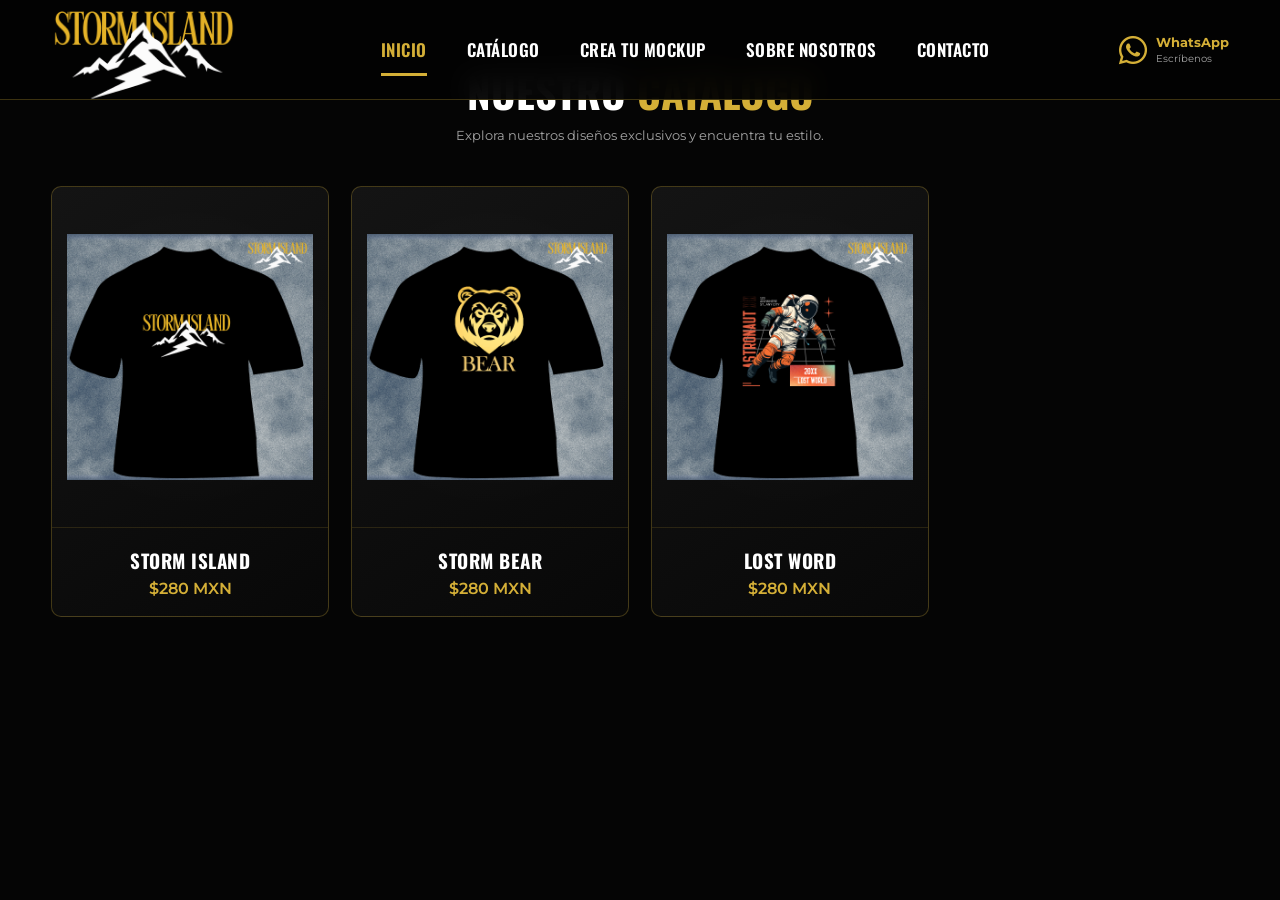
<file: catalogo.html>
<!DOCTYPE html>
<html lang="es">

<head>

    <meta charset="UTF-8">

    <meta name="viewport" content="width=device-width, initial-scale=1.0">

    <meta
        name="description"
        content="Storm Island - Diseños que dejan huella."
    >

    <title>Storm Island | Diseños que dejan huella</title>


    <!-- FUENTES -->

    <link rel="preconnect" href="https://fonts.googleapis.com">

    <link rel="preconnect" href="https://fonts.gstatic.com" crossorigin>

    <link
        href="https://fonts.googleapis.com/css2?family=Montserrat:wght@400;500;600;700&family=Oswald:wght@400;500;600;700&display=swap"
        rel="stylesheet"
    >


    <!-- ICONOS -->

    <link
        rel="stylesheet"
        href="https://cdnjs.cloudflare.com/ajax/libs/font-awesome/6.5.2/css/all.min.css"
    >


    <!-- ESTILOS -->

    <link rel="stylesheet" href="style.css">
  <!-- =====================================================
         HEADER
    ====================================================== -->

    <header class="header">

        <div class="header-container">


            <!-- LOGO -->

            <a
                href="index.html"
                class="logo"
            >

                <img
                    src="logo-storm-island.png"
                    alt="Storm Island"
                >

            </a>



            <!-- MENU -->

            <nav class="nav">

                <a
                    href="index.html"
                    class="nav-link active"
                >
                    Inicio
                </a>


                <a
                    href="catalogo.html"
                    class="nav-link"
                >
                    Catálogo
                </a>


                <a
                    href="mockup.html"
                    class="nav-link"
                >
                    Crea tu Mockup
                </a>


                <a
                    href="nosotros.html"
                    class="nav-link"
                >
                    Sobre Nosotros
                </a>


                <a
                    href="contacto.html"
                    class="nav-link"
                >
                    Contacto
                </a>

            </nav>



            <!-- WHATSAPP -->

            <a
                href="https://wa.me/52888281017352"
                class="whatsapp-header"
                target="_blank"
                rel="noopener noreferrer"
            >

                <i class="fa-brands fa-whatsapp"></i>

                <span>

                    <strong>WhatsApp</strong>

                    <small>Escríbenos</small>

                </span>

            </a>



            <!-- MENU MOVIL -->

            <button
                class="menu-toggle"
                id="menuToggle"
                aria-label="Abrir menú"
            >

                <i class="fa-solid fa-bars"></i>

            </button>


        </div>

    </header>



</head>


<body>
   
  <!-- =====================================
                     CATALOGO
                ====================================== -->

 <div>   
<div>
     </div>
                <section
                    class="catalog-section"
                    id="catalogo"
                >

                    <div class="section-header">

                        <h2>
                            NUESTRO
                            <span>CATÁLOGO</span>
                        </h2>

                        <p>
                            Explora nuestros diseños exclusivos
                            y encuentra tu estilo.
                        </p>

                    </div>


                    <!-- PRODUCTOS -->

                    <div
                        class="catalog-grid"
                        id="catalogGrid"
                    >


                        <!-- PRODUCTO 1 -->

                        <article
                            class="product-card"
                            data-product="Rayo Island"
                        >

                            <div class="product-image">

                                <img
                                    src="storm island.png"
                                    alt="Playera Storm Island"
                                >

                            </div>


                            <div class="product-info">

                                <h3>
                                    STORM ISLAND
                                </h3>

                                <p class="price">
                                    $280 MXN
                                </p>

                            </div>

                        </article>



                        <!-- PRODUCTO 2 -->

                        <article
                            class="product-card"
                            data-product="Storm Bear"
                        >

                            <div class="product-image">

                                <img
                                    src="bear.png"
                                    alt="Playera Storm bear"
                                >

                            </div>


                            <div class="product-info">

                                <h3>
                                    STORM BEAR
                                </h3>

                                <p class="price">
                                    $280 MXN
                                </p>

                            </div>

                        </article>



                        <!-- PRODUCTO 3 -->

                        <article
                            class="product-card"
                            data-product="Lost word"
                        >

                            <div class="product-image">

                                <img
                                    src="lost word.png"
                                    alt="Playera Lost Word"
                                >

                            </div>


                            <div class="product-info">

                                <h3>
                                   LOST WORD
                                </h3>

                                <p class="price">
                                    $280 MXN
                                </p>

                            </div>

                        </article>

                    </div>


                </section>

     </div>

    <!-- =========================================
         JAVASCRIPT
    ========================================== -->

    <script src="script.js"></script>
 <script src="style.css"></script>
</body>
</html>
</file>
<file: style.css>
/* =========================================================
   STORM ISLAND
   STYLE.CSS
   Identidad visual:
   Negro / Dorado / Blanco
   ========================================================= */


/* =========================================================
   VARIABLES
   ========================================================= */

:root {

    --black: #050505;
    --black-2: #080808;
    --black-3: #0d0d0d;
    --black-card: #111111;

    --gold: #d4af37;
    --gold-light: #f0ce5a;
    --gold-dark: #8e711c;

    --white: #ffffff;
    --white-soft: #e7e7e7;

    --gray: #a5a5a5;
    --gray-dark: #555555;

    --border-gold: rgba(212, 175, 55, 0.45);

    --font-title: "Oswald", sans-serif;
    --font-body: "Montserrat", sans-serif;

    --transition: 0.3s ease;

}


/* =========================================================
   RESET
   ========================================================= */

* {
    margin: 0;
    padding: 0;
    box-sizing: border-box;
}


html {
    scroll-behavior: smooth;
}


body {
    min-height: 100vh;

    background: var(--black);

    color: var(--white);

    font-family: var(--font-body);

    overflow-x: hidden;
}


img {
    max-width: 100%;

    display: block;
}


a {
    color: inherit;

    text-decoration: none;
}


button,
input,
textarea,
select {
    font-family: inherit;
}


button {
    cursor: pointer;
}


::selection {
    background: var(--gold);

    color: var(--black);
}


/* =========================================================
   SCROLLBAR
   ========================================================= */

::-webkit-scrollbar {
    width: 8px;
}


::-webkit-scrollbar-track {
    background: #030303;
}


::-webkit-scrollbar-thumb {
    background: var(--gold-dark);

    border-radius: 20px;
}


::-webkit-scrollbar-thumb:hover {
    background: var(--gold);
}


/* =========================================================
   HEADER
   ========================================================= */

.header {

    position: fixed;

    top: 0;
    left: 0;

    width: 100%;

    height: 100px;

    background: rgba(3, 3, 3, 0.94);

    border-bottom: 1px solid rgba(212, 175, 55, 0.28);

    backdrop-filter: blur(14px);

    -webkit-backdrop-filter: blur(14px);

    z-index: 1000;

}


.header-container {

    width: min(1400px, 92%);

    height: 100%;

    margin: auto;

    display: flex;

    align-items: center;

    justify-content: space-between;

}


/* =========================================================
   LOGO
   ========================================================= */

.logo {

    width: 200px;

    display: flex;

    align-items: center;

    flex-shrink: 0;

}


.logo img {

    width: 185px;

    height: auto;

}


/* =========================================================
   NAV
   ========================================================= */

.nav {

    height: 100%;

    display: flex;

    align-items: center;

    justify-content: center;

    gap: 40px;

}


.nav-link {

    position: relative;

    color: var(--white);

    font-family: var(--font-title);

    font-size: 17px;

    font-weight: 600;

    text-transform: uppercase;

    letter-spacing: 0.5px;

    transition: var(--transition);

}


.nav-link::after {

    content: "";

    position: absolute;

    left: 50%;

    bottom: -14px;

    width: 0;

    height: 3px;

    background: var(--gold);

    transform: translateX(-50%);

    transition: var(--transition);

}


.nav-link:hover,
.nav-link.active {

    color: var(--gold);

}


.nav-link:hover::after,
.nav-link.active::after {

    width: 100%;

}


/* =========================================================
   WHATSAPP HEADER
   ========================================================= */

.whatsapp-header {

    display: flex;

    align-items: center;

    gap: 9px;

    color: var(--gold);

    transition: var(--transition);

}


.whatsapp-header i {

    font-size: 32px;

}


.whatsapp-header span {

    display: flex;

    flex-direction: column;

    gap: 2px;

}


.whatsapp-header strong {

    font-size: 13px;

}


.whatsapp-header small {

    color: var(--gray);

    font-size: 10px;

}


.whatsapp-header:hover {

    transform: translateY(-2px);

    color: var(--gold-light);

}


/* =========================================================
   MENU MOBILE
   ========================================================= */

.menu-toggle {

    display: none;

    width: 44px;

    height: 44px;

    border: 1px solid var(--border-gold);

    border-radius: 5px;

    background: transparent;

    color: var(--gold);

    font-size: 21px;

}


/* =========================================================
   HERO
   ========================================================= */

.hero {

    position: relative;

    min-height: 760px;

    padding-top: 100px;

    overflow: hidden;

    background: var(--black);

}


.hero-background {

    position: absolute;

    inset: 0;

    background:

        linear-gradient(
            90deg,
            rgba(0, 0, 0, 0.98) 0%,
            rgba(0, 0, 0, 0.88) 34%,
            rgba(0, 0, 0, 0.48) 70%,
            rgba(0, 0, 0, 0.90) 100%
        ),

        url("img/fondo-tormenta.jpg")
        center / cover no-repeat;

    z-index: 0;

}


/* brillo dorado */

.hero-background::after {

    content: "";

    position: absolute;

    width: 800px;

    height: 800px;

    right: -200px;

    top: 30px;

    background:

        radial-gradient(
            circle,
            rgba(212, 175, 55, 0.13),
            transparent 68%
        );

}


/* =========================================================
   HERO CONTAINER
   ========================================================= */

.hero-container {

    position: relative;

    width: min(1400px, 92%);

    min-height: 660px;

    margin: auto;

    display: flex;

    align-items: center;

    justify-content: space-between;

    z-index: 2;

}


/* =========================================================
   HERO CONTENT
   ========================================================= */

.hero-content {

    width: 52%;

    padding-left: 30px;

    animation: heroText 1s ease forwards;

}


@keyframes heroText {

    from {

        opacity: 0;

        transform: translateX(-35px);

    }

    to {

        opacity: 1;

        transform: translateX(0);

    }

}


/* =========================================================
   HERO BRAND
   ========================================================= */

.hero-brand {

    display: flex;

    align-items: center;

    gap: 12px;

    margin-bottom: 25px;

    font-family: var(--font-title);

    font-size: 20px;

    letter-spacing: 3px;

}


.hero-brand span {

    color: var(--white);

}


.hero-brand strong {

    color: var(--gold);

}


/* =========================================================
   HERO TITLE
   ========================================================= */

.hero-content h1 {

    font-family: var(--font-title);

    font-size: clamp(58px, 6.5vw, 96px);

    line-height: 0.92;

    font-weight: 700;

    text-transform: uppercase;

    letter-spacing: 1px;

}


.hero-content h1 span {

    display: block;

    color: var(--white);

}


.hero-content h1 strong {

    display: block;

    color: var(--gold);

    font-weight: 700;

}


/* =========================================================
   HERO DESCRIPTION
   ========================================================= */

.hero-content > p {

    margin-top: 28px;

    max-width: 550px;

    color: var(--white-soft);

    font-size: 19px;

    line-height: 1.7;

}


.hero-content > p strong {

    color: var(--white);

}


/* =========================================================
   HERO LINE
   ========================================================= */

.hero-line {

    width: 125px;

    height: 4px;

    margin-top: 28px;

    background: var(--gold);

}


/* =========================================================
   HERO DESCRIPTION EXTRA
   ========================================================= */

.hero-description {

    margin-top: 22px;

    padding-left: 18px;

    border-left: 2px solid var(--gold);

}


.hero-description p {

    color: var(--gray);

    font-size: 13px;

    line-height: 1.7;

}


.hero-description p + p {

    margin-top: 3px;

}


/* =========================================================
   HERO PRODUCT
   ========================================================= */

.hero-product {

    position: relative;

    width: 48%;

    height: 590px;

    display: flex;

    align-items: center;

    justify-content: center;

    animation: heroProduct 1.2s ease forwards;

}


@keyframes heroProduct {

    from {

        opacity: 0;

        transform: translateX(35px);

    }

    to {

        opacity: 1;

        transform: translateX(0);

    }

}


.hero-product img {

    position: relative;

    width: min(620px, 100%);

    max-height: 600px;

    object-fit: contain;

    z-index: 2;

    filter:

        drop-shadow(
            0 30px 30px rgba(0, 0, 0, 0.85)
        )

        drop-shadow(
            0 0 35px rgba(212, 175, 55, 0.10)
        );

    animation: shirtFloat 5s ease-in-out infinite;

}


@keyframes shirtFloat {

    0%,
    100% {

        transform: translateY(0);

    }

    50% {

        transform: translateY(-12px);

    }

}


/* =========================================================
   HERO LIGHT
   ========================================================= */

.hero-light {

    position: absolute;

    width: 520px;

    height: 520px;

    border-radius: 50%;

    background:

        radial-gradient(
            circle,
            rgba(212, 175, 55, 0.13),
            transparent 68%
        );

    z-index: 1;

}


/* =========================================================
   BRAND INTRO
   ========================================================= */

.brand-intro {

    position: relative;

    min-height: 330px;

    display: flex;

    align-items: center;

    justify-content: center;

    background:

        linear-gradient(
            180deg,
            #050505,
            #090909
        );

    border-top: 1px solid rgba(212, 175, 55, 0.22);

    border-bottom: 1px solid rgba(212, 175, 55, 0.22);

    overflow: hidden;

}


.brand-intro::before {

    content: "";

    position: absolute;

    width: 700px;

    height: 700px;

    left: 50%;

    top: 50%;

    transform: translate(-50%, -50%);

    background:

        radial-gradient(
            circle,
            rgba(212, 175, 55, 0.06),
            transparent 68%
        );

}


.brand-intro-container {

    position: relative;

    width: min(800px, 90%);

    text-align: center;

    z-index: 2;

}


.brand-symbol {

    display: flex;

    align-items: center;

    justify-content: center;

    gap: 18px;

    margin-bottom: 18px;

}


.brand-symbol i {

    color: var(--white);

    font-size: 25px;

    transform: rotate(0deg);

}


.symbol-line {

    width: 75px;

    height: 1px;

    background: var(--gold);

}


.brand-intro h2 {

    font-family: var(--font-title);

    font-size: 48px;

    letter-spacing: 5px;

}


.brand-intro h2 span {

    color: var(--gold);

}


.brand-intro p {

    margin-top: 15px;

    color: var(--gray);

    font-size: 14px;

    line-height: 1.8;

}


/* =========================================================
   BRAND STATEMENT
   ========================================================= */

.brand-statement {

    min-height: 390px;

    display: flex;

    align-items: center;

    justify-content: center;

    background: #030303;

}


.brand-statement-container {

    width: min(900px, 90%);

    text-align: center;

}


.statement-small {

    display: block;

    margin-bottom: 15px;

    color: var(--gold);

    font-family: var(--font-title);

    font-size: 13px;

    letter-spacing: 4px;

}


.brand-statement h2 {

    font-family: var(--font-title);

    font-size: clamp(40px, 6vw, 75px);

    line-height: 1;

    letter-spacing: 2px;

}


.brand-statement h2 span {

    color: var(--gold);

}


.statement-line {

    width: 100px;

    height: 3px;

    margin: 25px auto 0;

    background: var(--gold);

}


/* =========================================================
   FOOTER
   ========================================================= */

.footer {

    background: #020202;

    border-top: 1px solid rgba(212, 175, 55, 0.25);

    padding: 30px 0;

}


.footer-container {

    width: min(1400px, 92%);

    margin: auto;

    display: flex;

    align-items: center;

    justify-content: space-between;

    gap: 25px;

}


.footer-logo img {

    width: 145px;

}


.footer p {

    color: #666;

    font-size: 11px;

}


.footer-link {

    display: flex;

    align-items: center;

    gap: 8px;

    color: var(--gold);

    font-size: 12px;

    transition: var(--transition);

}


.footer-link:hover {

    color: var(--gold-light);

    transform: translateX(3px);

}


/* =========================================================
   =========================================================
   ESTILOS COMPARTIDOS
   PARA CATALOGO / MOCKUP / NOSOTROS / CONTACTO
   =========================================================
   ========================================================= */


/* =========================================================
   PAGE HERO
   ========================================================= */

.page-hero {

    position: relative;

    min-height: 360px;

    padding-top: 100px;

    display: flex;

    align-items: center;

    justify-content: center;

    overflow: hidden;

    background:

        linear-gradient(
            180deg,
            rgba(0, 0, 0, 0.8),
            rgba(0, 0, 0, 0.96)
        ),

        url("img/fondo-tormenta.jpg")
        center / cover no-repeat;

}


.page-hero::after {

    content: "";

    position: absolute;

    inset: 0;

    background:

        radial-gradient(
            circle at center,
            rgba(212, 175, 55, 0.10),
            transparent 60%
        );

}


.page-hero-content {

    position: relative;

    width: min(1000px, 90%);

    text-align: center;

    z-index: 2;

}


.page-hero-content span {

    display: block;

    margin-bottom: 10px;

    color: var(--gold);

    font-family: var(--font-title);

    font-size: 14px;

    letter-spacing: 4px;

}


.page-hero-content h1 {

    font-family: var(--font-title);

    font-size: clamp(45px, 6vw, 75px);

    text-transform: uppercase;

}


.page-hero-content p {

    max-width: 600px;

    margin: 15px auto 0;

    color: var(--gray);

    font-size: 14px;

    line-height: 1.7;

}


/* =========================================================
   CATALOG SECTION
   ========================================================= */

.catalog-section {

    width: min(1400px, 92%);

    margin: auto;

    padding: 70px 0;

}


.section-header {

    text-align: center;

    margin-bottom: 40px;

}


.section-header h2 {

    font-family: var(--font-title);

    font-size: 42px;

    line-height: 1;

    text-transform: uppercase;

}


.section-header h2 span {

    color: var(--gold);

}


.section-header p {

    max-width: 550px;

    margin: 12px auto 0;

    color: var(--gray);

    font-size: 13px;

    line-height: 1.7;

}


/* =========================================================
   CATALOG GRID
   ========================================================= */

.catalog-grid {

    display: grid;

    grid-template-columns: repeat(4, 1fr);

    gap: 22px;

}


.product-card {

    position: relative;

    background:

        linear-gradient(
            145deg,
            #141414,
            #080808
        );

    border: 1px solid rgba(212, 175, 55, 0.28);

    border-radius: 10px;

    overflow: hidden;

    transition: var(--transition);

}


.product-card:hover {

    transform: translateY(-7px);

    border-color: var(--gold);

    box-shadow:

        0 18px 35px rgba(0, 0, 0, 0.6),

        0 0 25px rgba(212, 175, 55, 0.08);

}


.product-image {

    height: 340px;

    display: flex;

    align-items: center;

    justify-content: center;

    padding: 15px;

    background:

        radial-gradient(
            circle,
            rgba(255, 255, 255, 0.035),
            transparent 70%
        );

}


.product-image img {

    width: 100%;

    height: 100%;

    object-fit: contain;

    transition: var(--transition);

}


.product-card:hover .product-image img {

    transform: scale(1.04);

}


.product-info {

    padding: 18px;

    text-align: center;

    border-top: 1px solid rgba(212, 175, 55, 0.15);

}


.product-info h3 {

    color: var(--white);

    font-family: var(--font-title);

    font-size: 19px;

    letter-spacing: 0.5px;

}


.product-info .price {

    margin-top: 5px;

    color: var(--gold);

    font-size: 16px;

    font-weight: 600;

}


/* =========================================================
   MOCKUP PAGE
   ========================================================= */

.mockup-page {

    width: min(1400px, 92%);

    margin: auto;

    padding: 70px 0;

}


.mockup-content {

    display: grid;

    grid-template-columns: 1.1fr 0.9fr;

    gap: 40px;

    align-items: center;

}


.mockup-preview {

    min-height: 560px;

    display: flex;

    align-items: center;

    justify-content: center;

    background:

        radial-gradient(
            circle,
            rgba(212, 175, 55, 0.05),
            transparent 65%
        );

    border: 1px solid rgba(212, 175, 55, 0.25);

    border-radius: 12px;

}


.shirt-container {

    position: relative;

    width: 500px;

    max-width: 90%;

}


.shirt-container > img {

    width: 100%;

    filter:

        drop-shadow(
            0 25px 30px rgba(0, 0, 0, 0.8)
        );

}


/* =========================================================
   DESIGN PREVIEW
   ========================================================= */

.design-preview {

    position: absolute;

    left: 50%;

    top: 30%;

    width: 31%;

    aspect-ratio: 1 / 1;

    transform: translate(-50%, -50%);

    display: flex;

    align-items: center;

    justify-content: center;

    overflow: hidden;

    border: 1px dashed rgba(255, 255, 255, 0.45);

    border-radius: 4px;

}


.design-preview.has-design {

    border: none;

}


.design-preview img {

    width: 100%;

    height: 100%;

    object-fit: contain;

    cursor: move;

    user-select: none;

}


/* =========================================================
   UPLOAD PLACEHOLDER
   ========================================================= */

.upload-placeholder {

    width: 100%;

    height: 100%;

    display: flex;

    flex-direction: column;

    align-items: center;

    justify-content: center;

    gap: 6px;

    color: var(--white);

    text-align: center;

}


.upload-placeholder i {

    color: var(--gold);

    font-size: 28px;

}


.upload-placeholder strong {

    font-family: var(--font-title);

    font-size: 13px;

}


.upload-placeholder small {

    color: #777;

    font-size: 9px;

}


/* =========================================================
   MOCKUP CONTROLS
   ========================================================= */

.mockup-controls {

    display: flex;

    flex-direction: column;

    gap: 27px;

    padding: 25px;

    background: #0b0b0b;

    border: 1px solid rgba(212, 175, 55, 0.25);

    border-radius: 12px;

}


.control-group h3 {

    margin-bottom: 12px;

    color: var(--gold);

    font-family: var(--font-title);

    font-size: 18px;

    letter-spacing: 0.5px;

}


/* =========================================================
   UPLOAD BUTTON
   ========================================================= */

.upload-button {

    display: flex;

    align-items: center;

    justify-content: center;

    gap: 9px;

    width: 100%;

    padding: 14px;

    border: 1px solid var(--gold);

    border-radius: 5px;

    color: var(--gold);

    font-family: var(--font-title);

    font-size: 16px;

    cursor: pointer;

    transition: var(--transition);

}


.upload-button:hover {

    background: var(--gold);

    color: var(--black);

}


.upload-info {

    margin-top: 7px;

    color: #777;

    font-size: 10px;

    text-align: center;

}


/* =========================================================
   SHIRT OPTIONS
   ========================================================= */

.shirt-options {

    display: flex;

    gap: 10px;

}


.shirt-option {

    width: 60px;

    height: 60px;

    padding: 5px;

    display: flex;

    align-items: center;

    justify-content: center;

    background: #151515;

    border: 1px solid #444;

    border-radius: 5px;

    transition: var(--transition);

}


.shirt-option img {

    width: 100%;

    height: 100%;

    object-fit: contain;

}


.shirt-option:hover,
.shirt-option.active {

    border-color: var(--gold);

    box-shadow:

        0 0 15px rgba(212, 175, 55, 0.16);

}


/* =========================================================
   COLORS
   ========================================================= */

.color-options {

    display: flex;

    gap: 13px;

}


.color-option {

    width: 32px;

    height: 32px;

    border-radius: 50%;

    border: 2px solid #444;

    transition: var(--transition);

}


.color-option:hover,
.color-option.active {

    transform: scale(1.12);

    border-color: var(--gold);

}


.color-option.black {

    background: #050505;

}


.color-option.white {

    background: #ffffff;

}


.color-option.gray {

    background: #777777;

}


.color-option.gold {

    background: #c6a447;

}


/* =========================================================
   GENERATE BUTTON
   ========================================================= */

.generate-button {

    width: 100%;

    padding: 15px;

    display: flex;

    align-items: center;

    justify-content: center;

    gap: 10px;

    border: 1px solid var(--gold);

    border-radius: 6px;

    background: var(--gold);

    color: var(--black);

    font-family: var(--font-title);

    font-size: 17px;

    transition: var(--transition);

}


.generate-button:hover {

    background: var(--gold-light);

    box-shadow:

        0 0 25px rgba(212, 175, 55, 0.20);

}


/* =========================================================
   CONTACT PAGE
   ========================================================= */

.contact-page {

    width: min(1100px, 92%);

    margin: auto;

    padding: 80px 0;

}


.contact-grid {

    display: grid;

    grid-template-columns: repeat(2, 1fr);

    gap: 20px;

}


.contact-card {

    padding: 35px 25px;

    text-align: center;

    background: #0b0b0b;

    border: 1px solid rgba(212, 175, 55, 0.28);

    border-radius: 10px;

    transition: var(--transition);

}


.contact-card:hover {

    transform: translateY(-5px);

    border-color: var(--gold);

}


.contact-card i {

    margin-bottom: 15px;

    color: var(--gold);

    font-size: 38px;

}


.contact-card h3 {

    font-family: var(--font-title);

    font-size: 22px;

}


.contact-card p {

    margin-top: 8px;

    color: var(--gray);

    font-size: 13px;

    line-height: 1.6;

}


.contact-card a {

    display: inline-block;

    margin-top: 15px;

    color: var(--gold);

    font-size: 13px;

}


/* =========================================================
   NOSOTROS
   ========================================================= */

.about-page {

    width: min(1100px, 92%);

    margin: auto;

    padding: 80px 0;

}


.about-content {

    display: grid;

    grid-template-columns: 1fr 1fr;

    gap: 50px;

    align-items: center;

}


.about-image {

    min-height: 450px;

    display: flex;

    align-items: center;

    justify-content: center;

    background:

        radial-gradient(
            circle,
            rgba(212, 175, 55, 0.08),
            transparent 65%
        );

    border: 1px solid rgba(212, 175, 55, 0.25);

    border-radius: 10px;

}


.about-image img {

    max-height: 420px;

    object-fit: contain;

}


.about-text h2 {

    font-family: var(--font-title);

    font-size: 45px;

    line-height: 1;

}


.about-text h2 span {

    color: var(--gold);

}


.about-text p {

    margin-top: 18px;

    color: var(--gray);

    font-size: 14px;

    line-height: 1.9;

}


/* =========================================================
   MOCKUP RESULT MODAL
   ========================================================= */

.mockup-result-modal {

    position: fixed;

    inset: 0;

    z-index: 5000;

    display: flex;

    align-items: center;

    justify-content: center;

    padding: 20px;

    background: rgba(0, 0, 0, 0.90);

    backdrop-filter: blur(10px);

}


.mockup-result-content {

    position: relative;

    width: min(550px, 100%);

    max-height: 90vh;

    overflow-y: auto;

    padding: 30px;

    text-align: center;

    background: #0b0b0b;

    border: 1px solid var(--gold);

    border-radius: 12px;

    box-shadow:

        0 25px 70px rgba(0, 0, 0, 0.9),

        0 0 30px rgba(212, 175, 55, 0.12);

}


.mockup-result-content h2 {

    color: var(--gold);

    font-family: var(--font-title);

    font-size: 36px;

}


.mockup-result-content > p {

    margin-top: 5px;

    color: #999;

    font-size: 13px;

}


.close-result {

    position: absolute;

    top: 15px;

    right: 15px;

    width: 38px;

    height: 38px;

    border: 1px solid #555;

    border-radius: 50%;

    background: transparent;

    color: var(--white);

    font-size: 17px;

    transition: var(--transition);

}


.close-result:hover {

    border-color: var(--gold);

    color: var(--gold);

}


.generated-mockup {

    width: 100%;

    max-height: 500px;

    object-fit: contain;

    margin: 20px auto;

    border-radius: 8px;

}


.result-buttons {

    display: grid;

    grid-template-columns: 1fr 1fr;

    gap: 10px;

}


.result-buttons button {

    padding: 13px 10px;

    border: 1px solid var(--gold);

    border-radius: 5px;

    background: transparent;

    color: var(--gold);

    font-family: var(--font-title);

    font-size: 14px;

    transition: var(--transition);

}


.result-buttons button:hover {

    background: var(--gold);

    color: var(--black);

}


/* =========================================================
   RESPONSIVE
   TABLET GRANDE
   ========================================================= */

@media (max-width: 1200px) {

    .nav {

        gap: 24px;

    }


    .nav-link {

        font-size: 15px;

    }


    .catalog-grid {

        grid-template-columns: repeat(3, 1fr);

    }


    .benefits-container {

        grid-template-columns: repeat(3, 1fr);

    }

}


/* =========================================================
   TABLET
   ========================================================= */

@media (max-width: 950px) {

    .header {

        height: 85px;

    }


    .logo {

        width: 160px;

    }


    .logo img {

        width: 150px;

    }


    .nav {

        position: absolute;

        top: 85px;

        left: 0;

        width: 100%;

        height: auto;

        padding: 25px;

        flex-direction: column;

        gap: 22px;

        background: rgba(5, 5, 5, 0.98);

        border-bottom: 1px solid var(--gold);

        transform: translateY(-150%);

        opacity: 0;

        pointer-events: none;

        transition: var(--transition);

    }


    .nav.open {

        transform: translateY(0);

        opacity: 1;

        pointer-events: auto;

    }


    .nav-link::after {

        display: none;

    }


    .menu-toggle {

        display: block;

    }


    .whatsapp-header span {

        display: none;

    }


    .hero {

        padding-top: 85px;

    }


    .hero-container {

        flex-direction: column;

        justify-content: center;

        padding-top: 55px;

        padding-bottom: 30px;

    }


    .hero-content {

        width: 100%;

        padding-left: 0;

        text-align: center;

    }


    .hero-content > p {

        margin-left: auto;

        margin-right: auto;

    }


    .hero-line {

        margin-left: auto;

        margin-right: auto;

    }


    .hero-description {

        width: fit-content;

        margin-left: auto;

        margin-right: auto;

        text-align: left;

    }


    .hero-product {

        width: 100%;

        height: 450px;

    }


    .mockup-content {

        grid-template-columns: 1fr;

    }


    .about-content {

        grid-template-columns: 1fr;

    }

}


/* =========================================================
   TABLET PEQUEÑA
   ========================================================= */

@media (max-width: 700px) {

    .catalog-grid {

        grid-template-columns: repeat(2, 1fr);

    }


    .contact-grid {

        grid-template-columns: 1fr;

    }


    .brand-intro h2 {

        font-size: 40px;

    }


    .benefits-container {

        grid-template-columns: 1fr;

    }


    .benefit {

        border-right: none;

        border-bottom: 1px solid rgba(212, 175, 55, 0.20);

    }

}


/* =========================================================
   MOBILE
   ========================================================= */

@media (max-width: 600px) {

    .header-container {

        width: 94%;

    }


    .logo {

        width: 140px;

    }


    .logo img {

        width: 130px;

    }


    .whatsapp-header {

        margin-left: auto;

        margin-right: 10px;

    }


    .whatsapp-header i {

        font-size: 27px;

    }


    /* HERO */

    .hero {

        min-height: 720px;

    }


    .hero-container {

        min-height: 635px;

    }


    .hero-brand {

        justify-content: center;

        font-size: 16px;

        letter-spacing: 2px;

    }


    .hero-content h1 {

        font-size: clamp(43px, 12vw, 58px);

    }


    .hero-content > p {

        font-size: 15px;

    }


    .hero-description p {

        font-size: 11px;

    }


    .hero-product {

        height: 350px;

    }


    .hero-product img {

        max-height: 360px;

    }


    /* BRAND */

    .brand-intro {

        min-height: 280px;

    }


    .brand-intro h2 {

        font-size: 35px;

        letter-spacing: 3px;

    }


    .symbol-line {

        width: 45px;

    }


    .brand-intro p {

        font-size: 12px;

    }


    /* STATEMENT */

    .brand-statement {

        min-height: 300px;

    }


    .brand-statement h2 {

        font-size: 43px;

    }


    /* CATALOG */

    .catalog-section {

        padding: 50px 0;

    }


    .catalog-grid {

        grid-template-columns: 1fr;

        max-width: 320px;

        margin-left: auto;

        margin-right: auto;

    }


    .product-image {

        height: 300px;

    }


    /* MOCKUP */

    .mockup-page {

        padding: 50px 0;

    }


    .mockup-preview {

        min-height: 400px;

    }


    .shirt-container {

        width: 340px;

    }


    .mockup-controls {

        padding: 18px;

    }


    /* CONTACT */

    .contact-page {

        padding: 50px 0;

    }


    /* ABOUT */

    .about-page {

        padding: 50px 0;

    }


    .about-image {

        min-height: 350px;

    }


    /* FOOTER */

    .footer-container {

        flex-direction: column;

        text-align: center;

    }


    .footer-logo img {

        margin: auto;

    }

}


/* =========================================================
   MOBILE PEQUEÑO
   ========================================================= */

@media (max-width: 400px) {

    .hero {

        min-height: 680px;

    }


    .hero-content h1 {

        font-size: 40px;

    }


    .hero-product {

        height: 300px;

    }


    .brand-intro h2 {

        font-size: 30px;

    }


    .brand-statement h2 {

        font-size: 36px;

    }


    .shirt-container {

        width: 290px;

    }


    .result-buttons {

        grid-template-columns: 1fr;

    }


    .mockup-result-content {

        padding: 25px 15px;

    }

}
</file>
